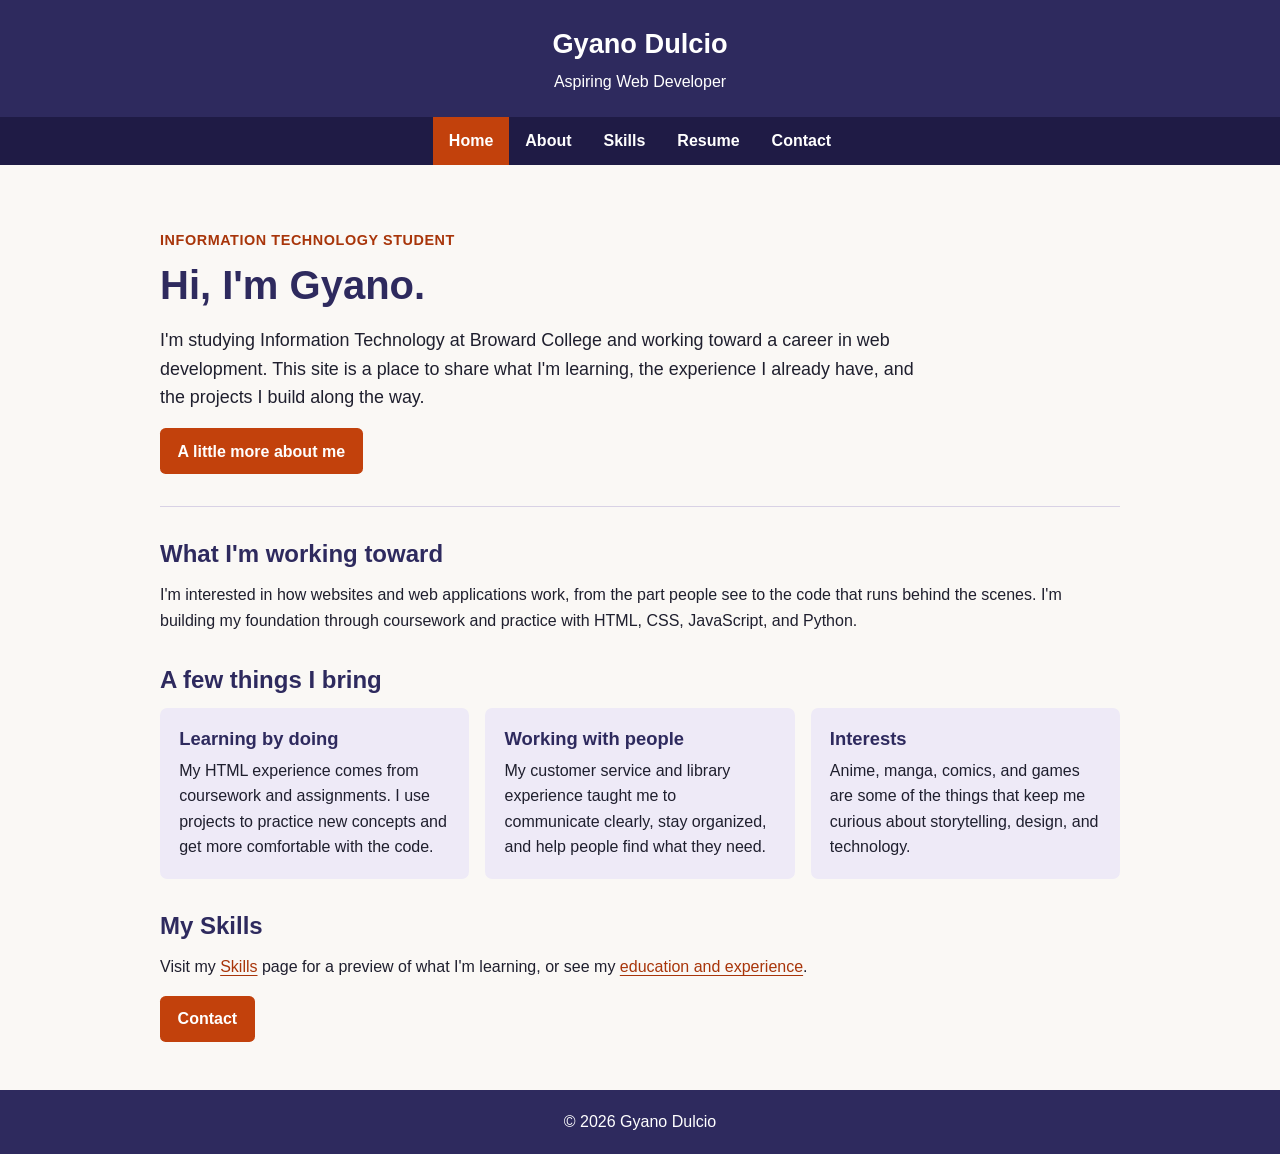
<file: index.html>
<!DOCTYPE html>
<html lang="en">
<head>
  <meta charset="utf-8">
  <meta name="viewport" content="width=device-width, initial-scale=1">
  <meta name="description" content="Portfolio of Gyano Dulcio, an Information Technology student at Broward College.">
  <title>Home | Gyano Dulcio</title>
  <link rel="stylesheet" href="style.css">
</head>
<body>
  <a class="skip-link" href="#main">Skip to main content</a>
  <header class="site-header">
    <div class="header-inner">
      <a class="brand" href="index.html">Gyano Dulcio</a>
      <p>Aspiring Web Developer</p>
    </div>
  </header>
  <nav class="site-nav" aria-label="Main navigation">
    <ul>
      <li><a href="index.html" aria-current="page">Home</a></li>
      <li><a href="about.html">About</a></li>
      <li><a href="skills.html">Skills</a></li>
      <li><a href="resume.html">Resume</a></li>
      <li><a href="contact.html">Contact</a></li>
    </ul>
  </nav>
  <main id="main" class="page-content">

    <section class="intro">
      <p class="eyebrow">Information Technology Student</p>
      <h1>Hi, I'm Gyano.</h1>
      <p class="lead">I'm studying Information Technology at Broward College and working toward a career in web development. This site is a place to share what I'm learning, the experience I already have, and the projects I build along the way.</p>
      <a class="button" href="about.html">A little more about me</a>
    </section>

    <section class="content-section">
      <h2>What I'm working toward</h2>
      <p>I'm interested in how websites and web applications work, from the part people see to the code that runs behind the scenes. I'm building my foundation through coursework and practice with HTML, CSS, JavaScript, and Python.</p>
    </section>

    <section class="content-section">
      <h2>A few things I bring</h2>
      <div class="card-grid">
        <article class="card">
          <h3>Learning by doing</h3>
          <p>My HTML experience comes from coursework and assignments. I use projects to practice new concepts and get more comfortable with the code.</p>
        </article>
        <article class="card">
          <h3>Working with people</h3>
          <p>My customer service and library experience taught me to communicate clearly, stay organized, and help people find what they need.</p>
        </article>
        <article class="card">
          <h3>Interests</h3>
          <p>Anime, manga, comics, and games are some of the things that keep me curious about storytelling, design, and technology.</p>
        </article>
      </div>
    </section>

    <section class="content-section">
      <h2>My Skills</h2>
      <p>Visit my <a href="skills.html">Skills</a> page for a preview of what I'm learning, or see my <a href="resume.html">education and experience</a>.</p>
      <a class="button" href="contact.html">Contact</a>
    </section>

  </main>
  <footer class="site-footer">
    <p>&copy; 2026 Gyano Dulcio</p>
  </footer>
</body>
</html>
</file>
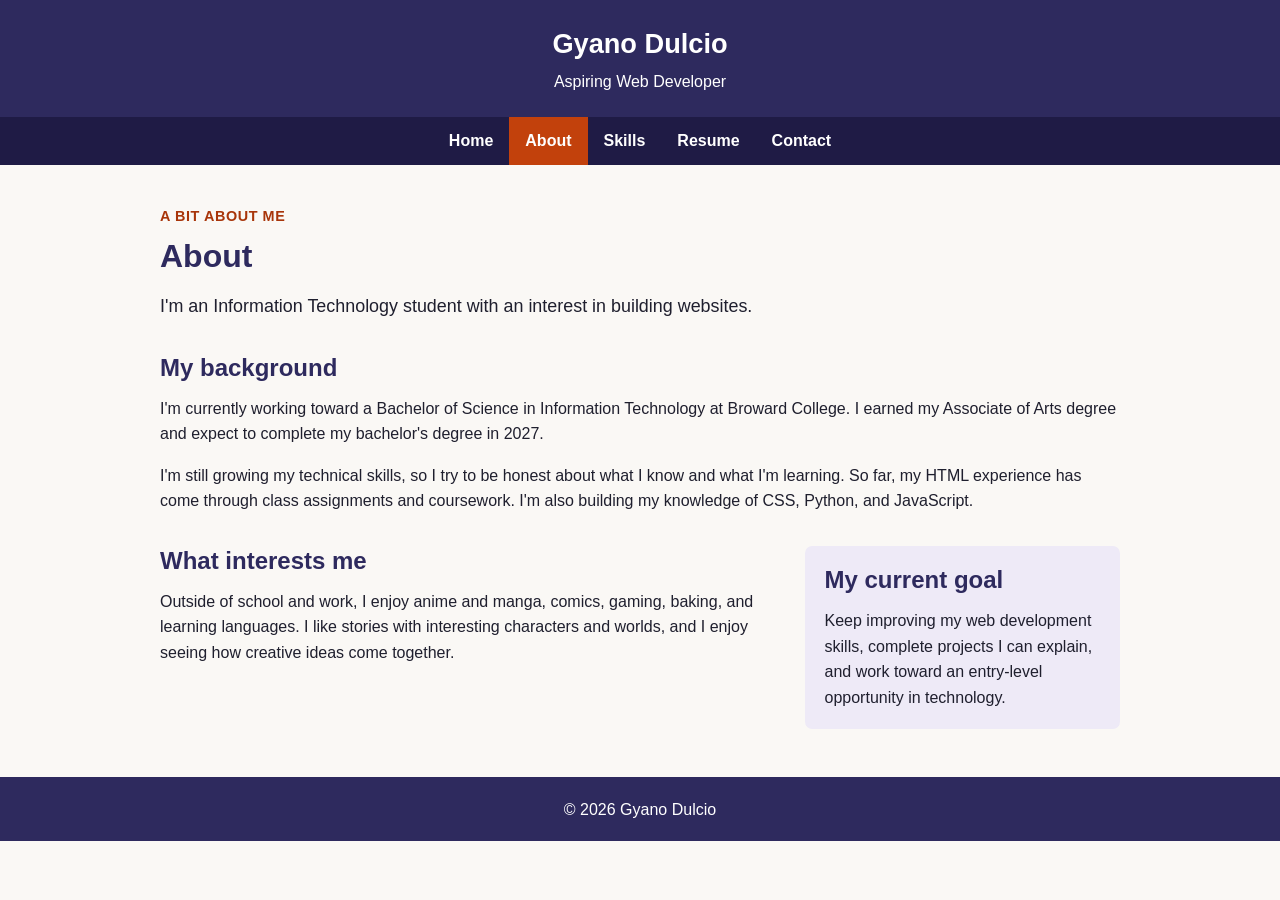
<file: about.html>
<!DOCTYPE html>
<html lang="en">
<head>
  <meta charset="utf-8">
  <meta name="viewport" content="width=device-width, initial-scale=1">
  <meta name="description" content="Portfolio of Gyano Dulcio, an Information Technology student at Broward College.">
  <title>About | Gyano Dulcio</title>
  <link rel="stylesheet" href="style.css">
</head>
<body>
  <a class="skip-link" href="#main">Skip to main content</a>
  <header class="site-header">
    <div class="header-inner">
      <a class="brand" href="index.html">Gyano Dulcio</a>
      <p>Aspiring Web Developer</p>
    </div>
  </header>
  <nav class="site-nav" aria-label="Main navigation">
    <ul>
      <li><a href="index.html">Home</a></li>
      <li><a href="about.html" aria-current="page">About</a></li>
      <li><a href="skills.html">Skills</a></li>
      <li><a href="resume.html">Resume</a></li>
      <li><a href="contact.html">Contact</a></li>
    </ul>
  </nav>
  <main id="main" class="page-content">

    <section class="page-heading">
      <p class="eyebrow">A bit about me</p>
      <h1>About</h1>
      <p class="lead">I'm an Information Technology student with an interest in building websites.</p>
    </section>

    <section class="content-section">
      <h2>My background</h2>
      <p>I'm currently working toward a Bachelor of Science in Information Technology at Broward College. I earned my Associate of Arts degree and expect to complete my bachelor's degree in 2027.</p>
      <p>I'm still growing my technical skills, so I try to be honest about what I know and what I'm learning. So far, my HTML experience has come through class assignments and coursework. I'm also building my knowledge of CSS, Python, and JavaScript.</p>
    </section>

    <section class="content-section two-column">
      <article>
        <h2>What interests me</h2>
        <p>Outside of school and work, I enjoy anime and manga, comics, gaming, baking, and learning languages. I like stories with interesting characters and worlds, and I enjoy seeing how creative ideas come together.</p>
      </article>
      <note class="side-note">
        <h2>My current goal</h2>
        <p>Keep improving my web development skills, complete projects I can explain, and work toward an entry-level opportunity in technology.</p>
      </aside>
    </section>

  </main>
  <footer class="site-footer">
    <p>&copy; 2026 Gyano Dulcio</p>
  </footer>
</body>
</html>
</file>
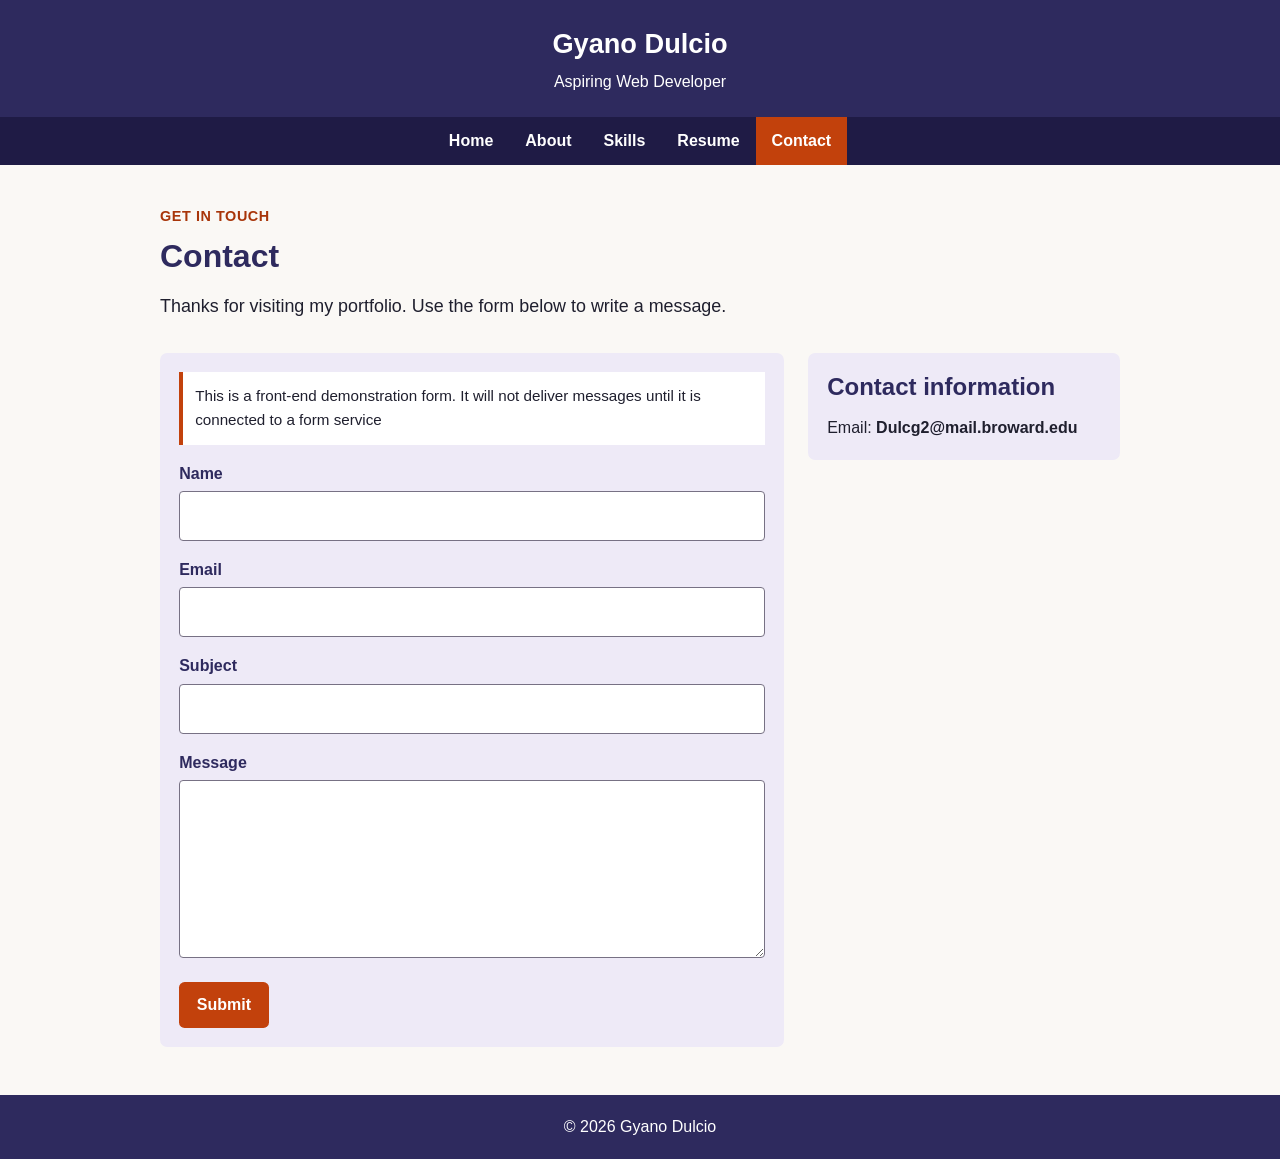
<file: contact.html>
<!DOCTYPE html>
<html lang="en">
<head>
  <meta charset="utf-8">
  <meta name="viewport" content="width=device-width, initial-scale=1">
  <meta name="description" content="Portfolio of Gyano Dulcio, an Information Technology student at Broward College.">
  <title>Contact | Gyano Dulcio</title>
  <link rel="stylesheet" href="style.css">
</head>
<body>
  <a class="skip-link" href="#main">Skip to main content</a>
  <header class="site-header">
    <div class="header-inner">
      <a class="brand" href="index.html">Gyano Dulcio</a>
      <p>Aspiring Web Developer</p>
    </div>
  </header>
  <nav class="site-nav" aria-label="Main navigation">
    <ul>
      <li><a href="index.html">Home</a></li>
      <li><a href="about.html">About</a></li>
      <li><a href="skills.html">Skills</a></li>
      <li><a href="resume.html">Resume</a></li>
      <li><a href="contact.html" aria-current="page">Contact</a></li>
    </ul>
  </nav>
  <main id="main" class="page-content">

    <section class="page-heading">
      <p class="eyebrow">Get in touch</p>
      <h1>Contact</h1>
      <p class="lead">Thanks for visiting my portfolio. Use the form below to write a message.</p>
    </section>

    <section class="content-section contact-layout">
      <form class="contact-form" action="#" method="post">
        <p class="form-note">This is a front-end demonstration form. It will not deliver messages until it is connected to a form service</p>
        <div class="form-field">
          <label for="name">Name</label>
          <input id="name" name="name" type="text" autocomplete="name" required>
        </div>
        <div class="form-field">
          <label for="email">Email</label>
          <input id="email" name="email" type="email" autocomplete="email" required>
        </div>
        <div class="form-field">
          <label for="subject">Subject</label>
          <input id="subject" name="subject" type="text" required>
        </div>
        <div class="form-field">
          <label for="message">Message</label>
          <textarea id="message" name="message" rows="6" required></textarea>
        </div>
        <button class="button" type="submit">Submit</button>
      </form>
      <aside class="side-note">
        <h2>Contact information</h2>
        <p>Email: <strong>Dulcg2@mail.broward.edu</strong></p>
      </aside>
    </section>

  </main>
  <footer class="site-footer">
    <p>&copy; 2026 Gyano Dulcio</p>
  </footer>
</body>
</html>
</file>
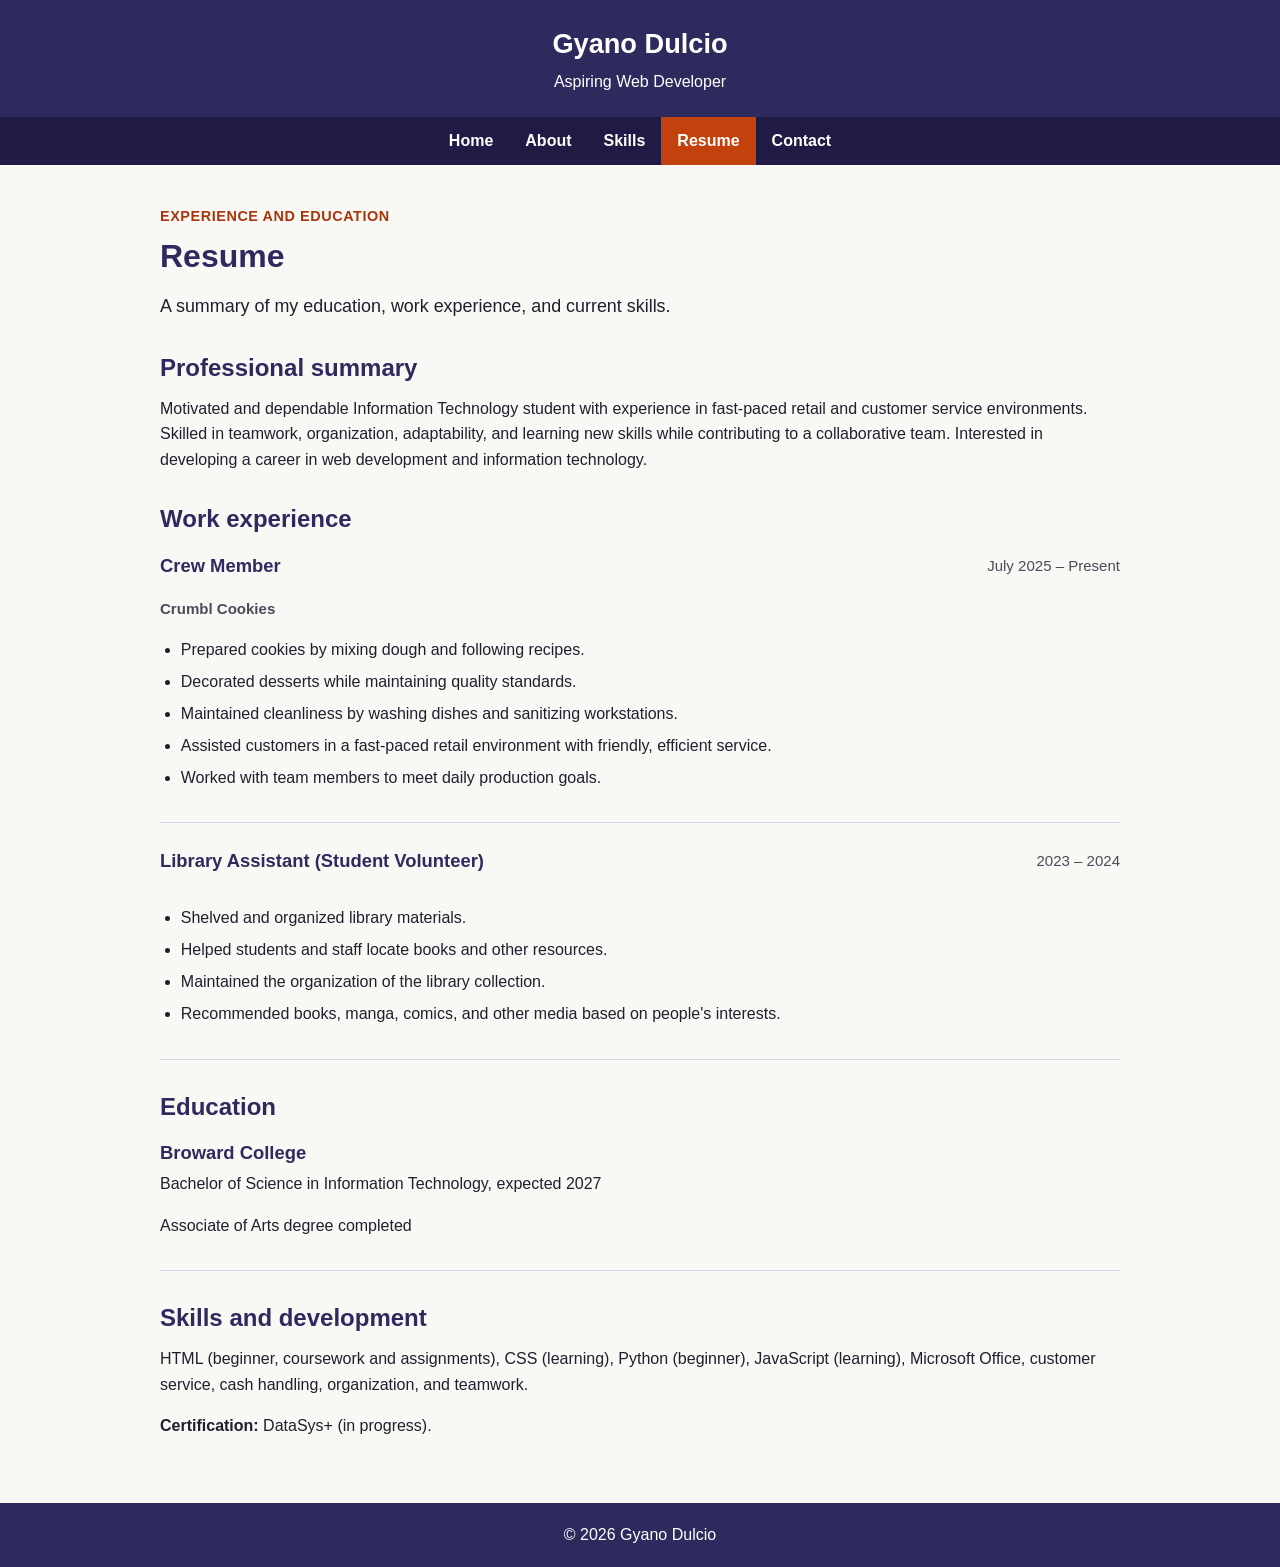
<file: resume.html>
<!DOCTYPE html>
<html lang="en">
<head>
  <meta charset="utf-8">
  <meta name="viewport" content="width=device-width, initial-scale=1">
  <meta name="description" content="Portfolio of Gyano Dulcio, an Information Technology student at Broward College.">
  <title>Resume | Gyano Dulcio</title>
  <link rel="stylesheet" href="style.css">
</head>
<body>
  <a class="skip-link" href="#main">Skip to main content</a>
  <header class="site-header">
    <div class="header-inner">
      <a class="brand" href="index.html">Gyano Dulcio</a>
      <p>Aspiring Web Developer</p>
    </div>
  </header>
  <nav class="site-nav" aria-label="Main navigation">
    <ul>
      <li><a href="index.html">Home</a></li>
      <li><a href="about.html">About</a></li>
      <li><a href="skills.html">Skills</a></li>
      <li><a href="resume.html" aria-current="page">Resume</a></li>
      <li><a href="contact.html">Contact</a></li>
    </ul>
  </nav>
  <main id="main" class="page-content">

    <section class="page-heading">
      <p class="eyebrow">Experience and education</p>
      <h1>Resume</h1>
      <p class="lead">A summary of my education, work experience, and current skills.</p>
    </section>

    <section class="content-section">
      <h2>Professional summary</h2>
      <p>Motivated and dependable Information Technology student with experience in fast-paced retail and customer service environments. Skilled in teamwork, organization, adaptability, and learning new skills while contributing to a collaborative team. Interested in developing a career in web development and information technology.</p>
    </section>

    <section class="content-section">
      <h2>Work experience</h2>
      <article class="resume-entry">
        <div class="entry-heading">
          <h3>Crew Member</h3><p class="date">July 2025 – Present</p>
        </div>
        <p class="organization">Crumbl Cookies</p>
        <ul>
          <li>Prepared cookies by mixing dough and following recipes.</li>
          <li>Decorated desserts while maintaining quality standards.</li>
          <li>Maintained cleanliness by washing dishes and sanitizing workstations.</li>
          <li>Assisted customers in a fast-paced retail environment with friendly, efficient service.</li>
          <li>Worked with team members to meet daily production goals.</li>
        </ul>
      </article>
      <article class="resume-entry">
        <div class="entry-heading">
          <h3>Library Assistant (Student Volunteer)</h3><p class="date">2023 – 2024</p>
        </div>
        <ul>
          <li>Shelved and organized library materials.</li>
          <li>Helped students and staff locate books and other resources.</li>
          <li>Maintained the organization of the library collection.</li>
          <li>Recommended books, manga, comics, and other media based on people's interests.</li>
        </ul>
      </article>
    </section>

    <section class="content-section">
      <h2>Education</h2>
      <article class="resume-entry">
        <h3>Broward College</h3>
        <p>Bachelor of Science in Information Technology, expected 2027</p>
        <p>Associate of Arts degree completed</p>
      </article>
    </section>

    <section class="content-section">
      <h2>Skills and development</h2>
      <p>HTML (beginner, coursework and assignments), CSS (learning), Python (beginner), JavaScript (learning), Microsoft Office, customer service, cash handling, organization, and teamwork.</p>
      <p><strong>Certification:</strong> DataSys+ (in progress).</p>
    </section>

  </main>
  <footer class="site-footer">
    <p>&copy; 2026 Gyano Dulcio</p>
  </footer>
</body>
</html>
</file>
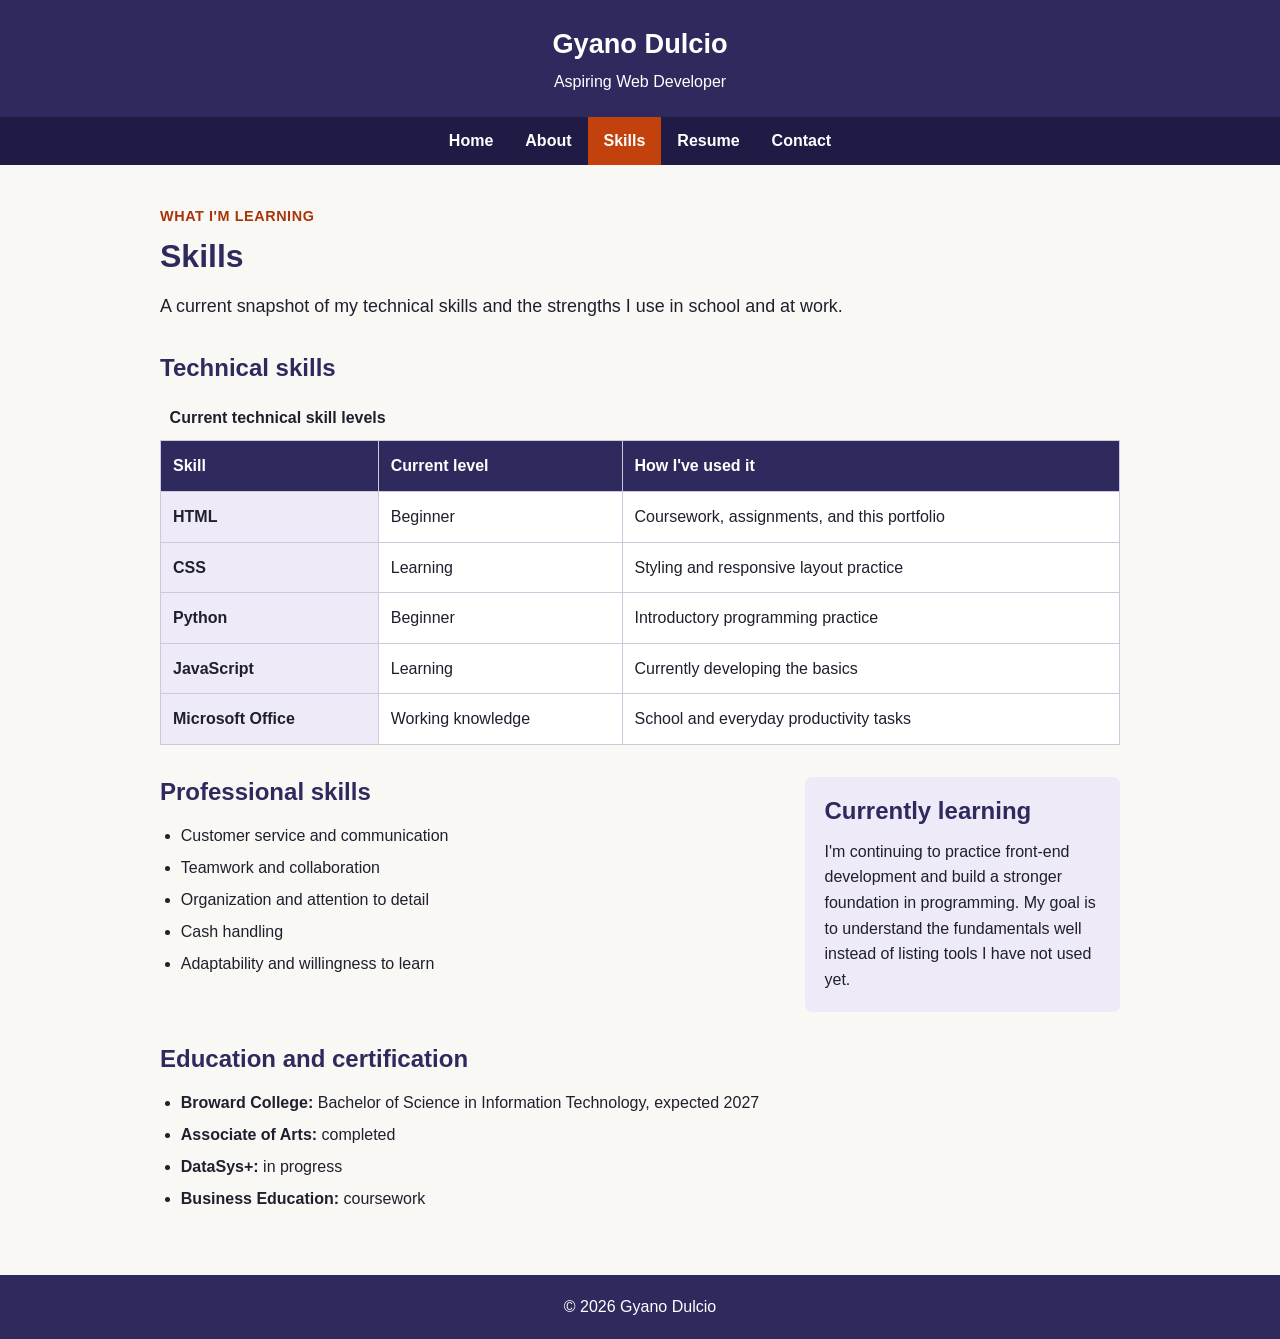
<file: skills.html>
<!DOCTYPE html>
<html lang="en">
<head>
  <meta charset="utf-8">
  <meta name="viewport" content="width=device-width, initial-scale=1">
  <meta name="description" content="Portfolio of Gyano Dulcio, an Information Technology student at Broward College.">
  <title>Skills | Gyano Dulcio</title>
  <link rel="stylesheet" href="style.css">
</head>
<body>
  <a class="skip-link" href="#main">Skip to main content</a>
  <header class="site-header">
    <div class="header-inner">
      <a class="brand" href="index.html">Gyano Dulcio</a>
      <p>Aspiring Web Developer</p>
    </div>
  </header>
  <nav class="site-nav" aria-label="Main navigation">
    <ul>
      <li><a href="index.html">Home</a></li>
      <li><a href="about.html">About</a></li>
      <li><a href="skills.html" aria-current="page">Skills</a></li>
      <li><a href="resume.html">Resume</a></li>
      <li><a href="contact.html">Contact</a></li>
    </ul>
  </nav>
  <main id="main" class="page-content">

    <section class="page-heading">
      <p class="eyebrow">What I'm learning</p>
      <h1>Skills</h1>
      <p class="lead">A current snapshot of my technical skills and the strengths I use in school and at work.</p>
    </section>

    <section class="content-section">
      <h2>Technical skills</h2>
      <div class="table-wrap">
        <table>
          <caption>Current technical skill levels</caption>
          <thead>
            <tr><th scope="col">Skill</th><th scope="col">Current level</th><th scope="col">How I've used it</th></tr>
          </thead>
          <tbody>
            <tr><th scope="row">HTML</th><td>Beginner</td><td>Coursework, assignments, and this portfolio</td></tr>
            <tr><th scope="row">CSS</th><td>Learning</td><td>Styling and responsive layout practice</td></tr>
            <tr><th scope="row">Python</th><td>Beginner</td><td>Introductory programming practice</td></tr>
            <tr><th scope="row">JavaScript</th><td>Learning</td><td>Currently developing the basics</td></tr>
            <tr><th scope="row">Microsoft Office</th><td>Working knowledge</td><td>School and everyday productivity tasks</td></tr>
          </tbody>
        </table>
      </div>
    </section>

    <section class="content-section two-column">
      <article>
        <h2>Professional skills</h2>
        <ul class="plain-list">
          <li>Customer service and communication</li>
          <li>Teamwork and collaboration</li>
          <li>Organization and attention to detail</li>
          <li>Cash handling</li>
          <li>Adaptability and willingness to learn</li>
        </ul>
      </article>
      <aside class="side-note">
        <h2>Currently learning</h2>
        <p>I'm continuing to practice front-end development and build a stronger foundation in programming. My goal is to understand the fundamentals well instead of listing tools I have not used yet.</p>
      </aside>
    </section>

    <section class="content-section">
      <h2>Education and certification</h2>
      <ul class="plain-list">
        <li><strong>Broward College:</strong> Bachelor of Science in Information Technology, expected 2027</li>
        <li><strong>Associate of Arts:</strong> completed</li>
        <li><strong>DataSys+:</strong> in progress</li>
        <li><strong>Business Education:</strong> coursework</li>
      </ul>
    </section>

  </main>
  <footer class="site-footer">
    <p>&copy; 2026 Gyano Dulcio</p>
  </footer>
</body>
</html>
</file>
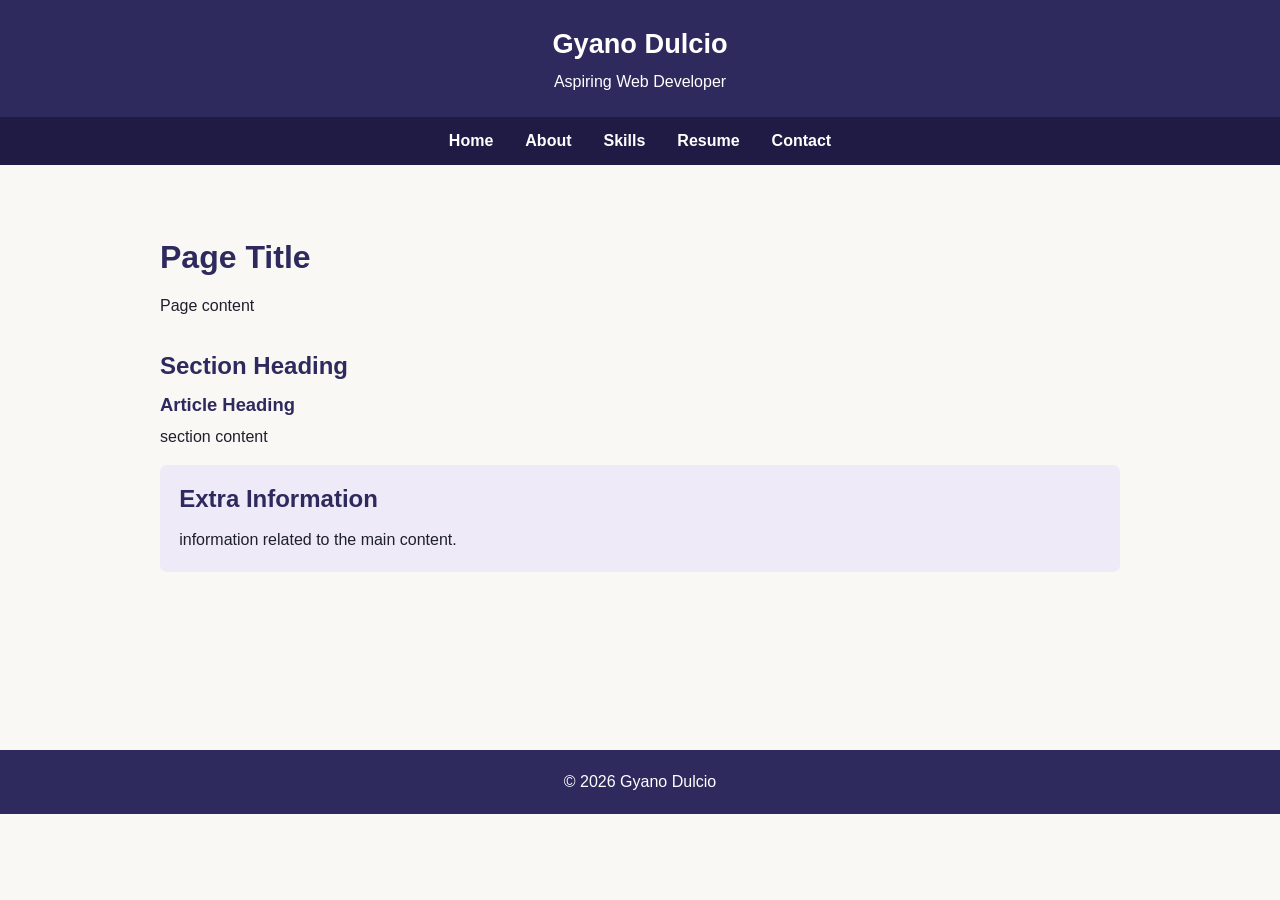
<file: template.html>
<!DOCTYPE html>
<html lang="en">
<head>
  <meta charset="utf-8">
  <meta name="viewport" content="width=device-width, initial-scale=1">
  <title>Page Title | Gyano Dulcio</title>
  <link rel="stylesheet" href="style.css">
</head>
<body>
  <a class="skip-link" href="#main">Skip to main content</a>

  <header class="site-header">
    <div class="header-inner">
      <a class="brand" href="index.html">Gyano Dulcio</a>
      <p>Aspiring Web Developer</p>
    </div>
  </header>

  <nav class="site-nav" aria-label="Main navigation">
    <ul>
      <li><a href="index.html">Home</a></li>
      <li><a href="about.html">About</a></li>
      <li><a href="skills.html">Skills</a></li>
      <li><a href="resume.html">Resume</a></li>
      <li><a href="contact.html">Contact</a></li>
    </ul>
  </nav>

  <main id="main" class="page-content">
    <section class="content-section">
      <h1>Page Title</h1>
      <p>Page content</p>
    </section>

    <section class="content-section">
      <h2>Section Heading</h2>
      <article>
        <h3>Article Heading</h3>
        <p>section content</p>
      </article>
    </section>

    <aside class="side-note">
      <h2>Extra Information</h2>
      <p>information related to the main content.</p>
    </aside>
  </main>

  <footer class="site-footer">
    <p>&copy; 2026 Gyano Dulcio</p>
  </footer>
</body>
</html>
</file>
<file: style.css>
/* Base styles */
* {
  box-sizing: border-box;
}

body {
  margin: 0;
  background: #FAF8F5;
  color: #1F1F2E;
  font-family: Arial, sans-serif;
  font-size: 1rem;
  line-height: 1.6;
}

img,
video {
  display: block;
  max-width: 100%;
}

a {
  color: #A8350A;
  text-underline-offset: 0.18em;
}

a:hover {
  color: #7D2808;
}

button,
input,
textarea {
  font: inherit;
}

h1,
h2,
h3 {
  color: #2E2A5E;
  line-height: 1.25;
}

h1 {
  margin: 0 0 1rem;
  font-size: 2rem;
}

h2 {
  margin: 0 0 0.8rem;
  font-size: 1.5rem;
}

h3 {
  margin: 0 0 0.45rem;
  font-size: 1.15rem;
}

p {
  margin: 0 0 1rem;
}

.skip-link {
  position: absolute;
  left: -9999px;
  top: 0;
  padding: 0.6rem 1rem;
  background: #fff;
  z-index: 10;
}

.skip-link:focus {
  left: 1rem;
  top: 1rem;
}

.site-header {
  background: #2E2A5E;
  color: #fff;
  padding: 1.4rem 1rem;
  text-align: center;
}

.site-header p {
  margin: 0.2rem 0 0;
}

.brand {
  color: #fff;
  font-size: 1.7rem;
  font-weight: 700;
  text-decoration: none;
}

.site-nav {
  background: #1F1B45;
}

.site-nav ul {
  display: flex;
  flex-wrap: wrap;
  justify-content: center;
  gap: 0;
  margin: 0;
  padding: 0;
  list-style: none;
}

.site-nav a {
  display: block;
  min-height: 44px;
  padding: 0.7rem 1rem;
  color: #fff;
  font-weight: 700;
  text-decoration: none;
}

.site-nav a:hover,
.site-nav a:focus,
.site-nav a[aria-current="page"] {
  background: #C2410C;
}

.page-content {
  width: 90%;
  max-width: 60rem;
  min-height: 65vh;
  margin: 0 auto;
  padding: 2rem 0 3rem;
}

.intro {
  padding: 1.5rem 0 2rem;
  border-bottom: 1px solid #D8D2E5;
}

.intro h1 {
  font-size: 2.5rem;
}

.eyebrow {
  margin-bottom: 0.5rem;
  color: #A8350A;
  font-size: 0.9rem;
  font-weight: 700;
  letter-spacing: 0.04em;
  text-transform: uppercase;
}

.lead {
  max-width: 48rem;
  font-size: 1.12rem;
}

.content-section {
  margin-top: 2rem;
}

.card-grid {
  display: grid;
  grid-template-columns: 1fr;
  gap: 1rem;
}

.card,
.side-note {
  padding: 1.2rem;
  border-radius: 0.45rem;
  background: #EEEAF7;
}

.card p:last-child,
.side-note p:last-child {
  margin-bottom: 0;
}

.two-column {
  display: grid;
  grid-template-columns: 1fr;
  gap: 1rem;
}

.button {
  display: inline-block;
  min-height: 44px;
  padding: 0.65rem 1.1rem;
  border: 0;
  border-radius: 0.35rem;
  background: #C2410C;
  color: #fff;
  font-weight: 700;
  text-decoration: none;
  cursor: pointer;
}

.button:hover,
.button:focus {
  background: #8F2E09;
  color: #fff;
}

.plain-list,
.resume-entry ul {
  padding-left: 1.3rem;
}

.plain-list li,
.resume-entry li {
  margin-bottom: 0.4rem;
}

.table-wrap {
  overflow-x: auto;
}

table {
  width: 100%;
  border-collapse: collapse;
  background: #fff;
}

caption {
  padding: 0.6rem;
  color: #1F1F2E;
  font-weight: 700;
  text-align: left;
}

th,
td {
  padding: 0.75rem;
  border: 1px solid #CFC8DD;
  text-align: left;
  vertical-align: top;
}

thead {
  background: #2E2A5E;
  color: #fff;
}

thead th {
  color: #fff;
}

tbody th {
  background: #EEEAF7;
}

.resume-entry {
  margin: 1.2rem 0 1.6rem;
  padding-bottom: 1rem;
  border-bottom: 1px solid #D8D2E5;
}

.entry-heading {
  display: flex;
  flex-wrap: wrap;
  justify-content: space-between;
  gap: 0.3rem 1rem;
}

.entry-heading h3 {
  margin-bottom: 0;
}

.date,
.organization,
.small-note {
  color: #4D4A59;
  font-size: 0.94rem;
}

.organization {
  margin: 0.2rem 0 0.6rem;
  font-weight: 700;
}

.media-frame {
  width: 100%;
  max-height: 24rem;
  margin: 0.8rem 0;
  background: #1F1B45;
}

audio {
  width: 100%;
  max-width: 30rem;
}

details {
  margin-top: 0.7rem;
}

summary {
  cursor: pointer;
  font-weight: 700;
}

.contact-layout {
  display: grid;
  grid-template-columns: 1fr;
  gap: 1.5rem;
}

.contact-form {
  padding: 1.2rem;
  background: #EEEAF7;
  border-radius: 0.45rem;
}

.form-note {
  padding: 0.75rem;
  border-left: 4px solid #C2410C;
  background: #fff;
  font-size: 0.95rem;
}

.form-field {
  margin-bottom: 1rem;
}

.form-field label {
  display: block;
  margin-bottom: 0.3rem;
  color: #2E2A5E;
  font-weight: 700;
}

.form-field input,
.form-field textarea {
  width: 100%;
  padding: 0.7rem;
  border: 1px solid #777184;
  border-radius: 0.25rem;
  background: #fff;
  color: #1F1F2E;
}

.form-field input:focus,
.form-field textarea:focus,
a:focus,
button:focus {
  outline: 3px solid #C2410C;
  outline-offset: 2px;
}

.site-footer {
  padding: 1.2rem 1rem;
  background: #2E2A5E;
  color: #fff;
  text-align: center;
}

.site-footer p {
  margin: 0;
}

@media (min-width: 700px) {
  .page-content {
    padding-top: 2.5rem;
  }

  .card-grid {
    grid-template-columns: 1fr 1fr 1fr;
  }

  .two-column {
    grid-template-columns: 2fr 1fr;
    align-items: start;
  }

  .contact-layout {
    grid-template-columns: 2fr 1fr;
    align-items: start;
  }
}
</file>
